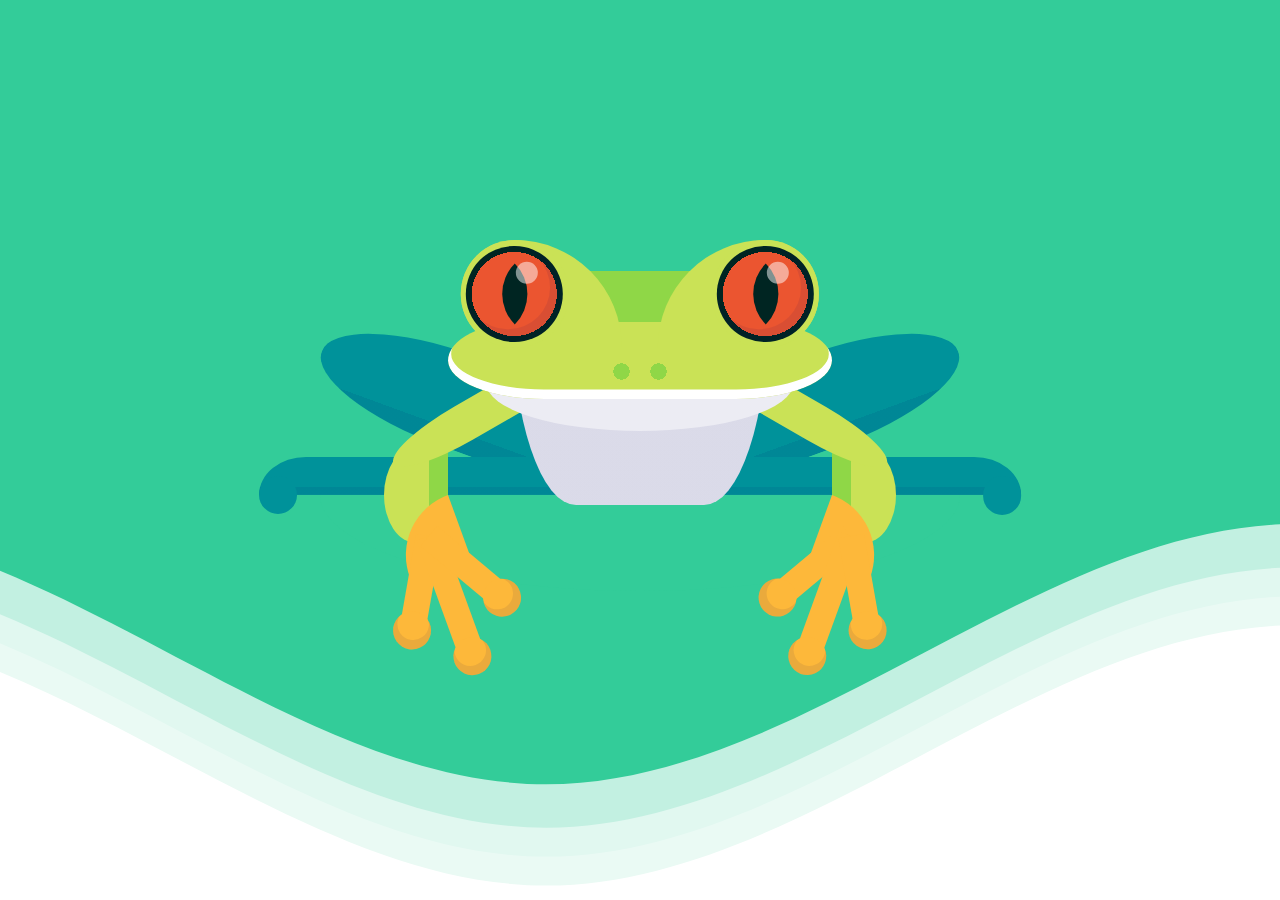
<file: frog.html>
<head>
  <script src="script.js"></script>
  <link rel="stylesheet" href="style.css" media="all" />
	<link
</head>
<body>
  <audio src="Frogs In The Forest-SoundBible.com-286747766.mp3" id="my_audio" loop="loop"></audio>
<div class="container"> 
  <div class="frog">
    <div class="body"></div>
    <div class="arm left">
      <div class="hand">
        <div class="finger"></div>
        <div class="finger"></div>
        <div class="finger"></div>
      </div>
    </div>
    <div class="arm right">
      <div class="hand">
        <div class="finger"></div>
        <div class="finger"></div>
        <div class="finger"></div>
      </div>
    </div>    
    <div class="leg left">
      <div class="foot"></div>
    </div>
    <div class="leg right">
      <div class="foot"></div>
    </div>
    <div class="head">
      <div class="eyes">
        <div class="eye left">
          <div class="eyeball">
            <div class="pupil"></div>            
          </div>
          <div class="eyelid"></div>
        </div>   
        <div class="eye right">
          <div class="eyeball">
            <div class="pupil"></div>            
          </div>
          <div class="eyelid"></div>
        </div>           
      </div>
    </div>    
  </div>
  <div>
    <svg class="waves" xmlns="http://www.w3.org/2000/svg" xmlns:xlink="http://www.w3.org/1999/xlink"
    viewBox="0 24 150 28" preserveAspectRatio="none" shape-rendering="auto">
    <defs>
    <path id="gentle-wave" d="M-160 44c30 0 58-18 88-18s 58 18 88 18 58-18 88-18 58 18 88 18 v44h-352z" />
    </defs>
    <g class="parallax">
    <use xlink:href="#gentle-wave" x="48" y="0" fill="rgba(255,255,255,0.7" />
    <use xlink:href="#gentle-wave" x="48" y="3" fill="rgba(255,255,255,0.5)" />
    <use xlink:href="#gentle-wave" x="48" y="5" fill="rgba(255,255,255,0.3)" />
    <use xlink:href="#gentle-wave" x="48" y="7" fill="#fff" />
    </g>
    </svg>
    </div>
    <!--Waves end-->
</div>
</file>
<file: style.css>
:root {
    --scale-x: 1;
    --scale-y: 1;
    --pos-x: .5;
    --pos-y: .5;
    --pos-x-from-center: 0;
    --pos-y-from-center: 0;
    --body-rotation: calc(var(--pos-x-from-center) * 5deg);
    --color-bg: #33CC99;
    --color-skin-light: #cae256;
    --color-skin-medium: #8fd747;
    --color-skin-dark: #00929a;
    --color-skin-belly: #ffffff;
    --color-dark: #002522;
    --color-light: #ffffff;
    --color-feet: #fdb83a;
    --color-eyeball: #eb5530;
    --color-shadow: rgba(0, 0, 100, .075)
}

* {
    box-sizing: border-box
}

body {
    background: var(--color-bg);
    overflow: hidden
}

.frame {
    margin: auto;
  width: 100%;
  padding: 10px;
}

h1 {
    margin: 40px auto;
    font-size: 72px;
    font-family: 'ZCOOL KuaiLe', cursive;
    text-decoration: none;
    text-shadow: 1px 1px 0px rgb(37, 28, 28);
    font-weight: 400; 
    color: rgb(141, 216, 98);
    text-align: center;
}

h2 {
    margin: 40px auto;
    font-size: 40px;
    font-family: 'ZCOOL KuaiLe', cursive;
    text-decoration: none;
    text-shadow: 1px 1px 0px rgb(3, 0, 1);
    font-weight: 400; 
    color: rgb(141, 216, 98);
    text-align: center;
}


.button {
    margin: 40px auto;
    font-size: 72px;
    font-family: 'ZCOOL KuaiLe', cursive;
    text-decoration: none;
    text-shadow: 1px 1px 0px rgb(235, 144, 9);
    font-weight: 400; 
    color: rgb(141, 216, 98);
    border: 1px solid #ccc;
    border-radius: 25px;
    cursor: pointer;
    padding: 10px 40px 30px;
    position: relative;
    top: 50px;
    background: rgb(247, 246, 246);
    width: 300px;
    display: block;
    text-align: center;
  }
  /*hover button*/
  .center {
    position: absolute;
    top: 50%;
    left: 50%;
    transform: translate(-50%,-50%);
  }
  
  .box{
      color:#8fd747;
      background-color:#fff;
      padding:15px 25px ;
      font-weight:700;
      box-shadow:15px 15px 0px #8fd747;
      transition:all 0.5s
      
      
  }
  
  .box:hover{
      cursor:pointer;
      background-color:#8fd747;
      box-shadow:-15px -15px 0px #fff;
      color:#fff;
      transform: translate(10px,10px);
  }

.container {
    position: absolute;
    right: 0;
    bottom: 0;
    left: 0;
    height: 45vh;
    background: #33CC99
}

.frog {
    width: 50vw;
    min-width: 300px;
    position: absolute;
    left: 50%;
    bottom: 100%;
    transform: translateX(-50%);
    z-index: 1
}

.frog:before {
    content: "";
    display: block;
    width: 100%;
    padding-top: 30%
}

.frog:after {
    content: "";
    display: block;
    height: 50%;
    width: 100%;
    position: absolute;
    top: 100%;
    z-index: -3;
    background: var(--color-bg);
    border-bottom-right-radius: 50% 100%;
    border-bottom-left-radius: 50% 100%
}

.body {
    --body-rotation: calc(var(--pos-x-from-center) * 5deg);
    width: 40%;
    height: 100%;
    position: absolute;
    bottom: -5%;
    left: 50%;
    background: linear-gradient(var(--color-shadow), var(--color-shadow)), linear-gradient(var(--color-shadow), var(--color-shadow)), var(--color-skin-belly);
    transform: translateX(-50%) rotate(var(--body-rotation));
    border-bottom-left-radius: 50% 200%;
    border-bottom-right-radius: 50% 200%;
    -webkit-animation: infinite body-breathing 2000ms ease;
    animation: infinite body-breathing 2000ms ease
}

.leg {
    width: 15%;
    height: 150%;
    position: absolute;
    border-radius: 100% 100% 0 0;
    z-index: -1;
    bottom: 0;
    background: var(--color-skin-dark) linear-gradient(var(--leg-bg-direction), transparent, transparent 80%, var(--color-shadow) 80%)
}

.leg.left {
    --leg-bg-direction: to left;
    left: 40%;
    transform: rotate(calc(((var(--pos-x-from-center) * 15) - 70) * 1deg));
    transform-origin: bottom left
}

.leg.right {
    --leg-bg-direction: to right;
    right: 40%;
    transform: rotate(70deg);
    transform: rotate(calc(((var(--pos-x-from-center) * 15) + 70) * 1deg));
    transform-origin: bottom right
}

.foot {
    position: absolute;
    inset: var(--foot-inset);
    height: 110%;
    width: 40%
}

.foot:after {
    content: "";
    display: block;
    position: absolute;
    background: var(--color-skin-dark);
    width: 100%;
    padding-top: 100%;
    border-radius: 100%
}

.left .foot {
    --foot-rotation: rotate(calc(((var(--pos-x-from-center) * 15) + 20) * -1deg));
    --foot-translation: translateY(calc(var(--pos-x-from-center) * -2%));
    transform-origin: bottom left;
    border-top-right-radius: 100% 15%;
    background: var(--color-skin-dark) linear-gradient(to left, transparent, transparent 80%, var(--color-shadow) 80%);
    bottom: 0;
    transform: var(--foot-rotation) var(--foot-translation)
}

.left .foot:after {
    right: 50%
}

.right .foot {
    --foot-rotation: rotate(calc(((var(--pos-x-from-center) * 15) - 20) * -1deg));
    --foot-translation: translateY(calc(var(--pos-x-from-center) * 2%));
    transform-origin: bottom right;
    border-top-left-radius: 100% 15%;
    background: var(--color-skin-dark) linear-gradient(to right, transparent, transparent 80%, var(--color-shadow) 80%);
    bottom: 0;
    right: 0;
    transform: var(--foot-rotation) var(--foot-translation)
}

.right .foot:after {
    left: 50%
}

.arm {
    --elbow-rotation: 0;
    --offset: 10%;
    width: 10%;
    height: 50%;
    background: var(--color-skin-light);
    position: absolute;
    top: 75%;
    background: linear-gradient(var(--arm-gradient-direction), var(--color-skin-light), var(--color-skin-light) 70%, var(--color-skin-medium) 70%)
}

.arm:before {
    content: "";
    display: block;
    position: absolute;
    bottom: 100%;
    width: 60%;
    height: 170%;
    background: var(--color-skin-light);
    transform: rotate(45deg);
    transform: rotate(var(--elbow-rotation));
    border-radius: 25% 25% 100% 100%
}

.left.arm {
    --arm-rotation: calc(var(--pos-x-from-center) * -10deg);
    --arm-gradient-direction: to right;
    --elbow-rotation: calc((var(--pos-x-from-center) + 60) * 1deg);
    left: var(--offset);
    border-radius: 50% 0 0 50%;
    transform: rotate(var(--arm-rotation))
}

.left.arm:before {
    left: 0;
    transform-origin: bottom left
}

.right.arm {
    --arm-rotation: calc(var(--pos-x-from-center) * 10deg);
    --arm-gradient-direction: to left;
    --elbow-rotation: calc((var(--pos-x-from-center) + 60) * -1deg);
    right: var(--offset);
    border-radius: 0 50% 50% 0;
    transform: rotate(var(--arm-rotation))
}

.right.arm:before {
    right: 0;
    transform-origin: bottom right
}

.hand {
    width: 100%;
    padding-top: 100%;
    background: var(--color-feet);
    position: absolute;
    top: 50%;
    transform: var(--hand-rotation);
    z-index: -2
}

.left .hand {
    --hand-rotation: rotate(calc((var(--pos-x-from-center) + 10) * -2deg));
    right: 0;
    border-radius: 100% 0 0 0;
    transform-origin: top right
}

.right .hand {
    --hand-rotation: rotate(calc((var(--pos-x-from-center) - 10) * -2deg));
    left: 0;
    border-radius: 0 100% 0 0;
    transform-origin: top left
}

.finger {
    height: 200%;
    width: 40%;
    background: var(--color-feet);
    position: absolute;
    top: 50%;
    left: 50%;
    margin-left: -20%;
    transform-origin: top center
}

.finger:after {
    content: "";
    display: block;
    width: 150%;
    padding-top: 150%;
    background: var(--color-feet);
    position: absolute;
    top: 100%;
    left: 50%;
    border-radius: 100%;
    transform: translate(-50%, -50%);
    box-shadow: inset 0 -0.5vw 0 .25vw var(--color-shadow)
}

.finger:first-child {
    height: 150%;
    transform: rotate(30deg)
}

.finger:last-child {
    height: 150%;
    transform: rotate(-30deg)
}

.head {
    --head-translation: calc(var(--pos-y-from-center) * -10%);
    width: 40%;
    padding-top: 20%;
    color: var(--color-skin-light);
    background: var(--color-skin-medium);
    border-radius: 25% 25% 0 0;
    position: absolute;
    left: 50%;
    bottom: 50%;
    transform: translateX(-50%) translateY(var(--head-translation)) rotate(calc(var(--pos-x-from-center) * 10deg))
}

.head:before {
    content: "";
    display: block;
    width: 120%;
    height: 75%;
    background: linear-gradient(var(--color-shadow), var(--color-shadow)), var(--color-skin-belly);
    position: absolute;
    top: 50%;
    left: 50%;
    transform: translate(-50%, 0%);
    border-radius: 100% 100% 30% 30%;
    border-bottom-left-radius: 100% 100%;
    border-bottom-right-radius: 100% 100%;
    -webkit-animation: infinite lower-lip-breathing 2000ms ease-in-out;
    animation: infinite lower-lip-breathing 2000ms ease-in-out
}

.head:after {
    content: "";
    display: block;
    width: 150%;
    height: 60%;
    position: absolute;
    bottom: 0;
    left: 50%;
    transform: translateX(-50%);
    border-radius: 20%/50%;
    border-bottom-left-radius: 25% 50%;
    border-bottom-right-radius: 25% 50%;
    box-shadow: inset 0 -0.5vw 0 .25vw var(--color-skin-belly);
    background: no-repeat bottom 30% left 45%/6% 30% radial-gradient(var(--color-skin-medium), var(--color-skin-medium) 50%, transparent 50%), no-repeat bottom 30% right 45%/6% 30% radial-gradient(var(--color-skin-medium), var(--color-skin-medium) 50%, transparent 50%), var(--color-skin-light)
}

.eyes {
    width: 140%;
    position: absolute;
    left: 50%;
    bottom: 40%;
    transform: translateX(-50%);
    display: flex;
    justify-content: space-between;
    z-index: 1
}

.eye {
    width: 30%;
    border-radius: 100%;
    position: relative;
    z-index: 2
}

.eyelid {
    content: "";
    display: block;
    color: var(--color-skin-light);
    background: currentColor;
    position: absolute;
    top: 0;
    height: 100%;
    width: 100%;
    z-index: -1
}

.eyelid:before {
    content: "";
    display: block;
    position: absolute;
    width: 50%;
    top: 0;
    padding-top: 100%;
    background: currentColor
}

.left .eyelid {
    left: 50%;
    border-top-right-radius: 100%
}

.left .eyelid:before {
    right: 100%;
    border-top-left-radius: 100% 50%;
    border-bottom-left-radius: 100% 50%
}

.right .eyelid {
    right: 50%;
    border-top-left-radius: 100%
}

.right .eyelid:before {
    left: 100%;
    border-top-right-radius: 100% 50%;
    border-bottom-right-radius: 100% 50%
}

.eyeball {
    width: 100%;
    background: var(--color-skin-light);
    border-radius: 100%;
    position: relative;
    padding-top: 100%;
    overflow: hidden;
    z-index: 1;
    -webkit-animation: infinite blink 6000ms ease-out;
    animation: infinite blink 6000ms ease-out
}

.eyeball:before {
    content: "";
    display: block;
    position: absolute;
    top: 5%;
    right: 5%;
    bottom: 5%;
    left: 5%;
    border-radius: 100%;
    background: no-repeat radial-gradient(var(--color-eyeball), var(--color-eyeball) 62%, var(--color-dark) 62%);
    box-shadow: inset -0.5vw -0.5vw 0 .5vw var(--color-shadow);
    z-index: -1;
    overflow: hidden
}

.pupil {
    --pupil-pos-x: calc(clamp(20, calc(var(--pos-x) * 100), 80) * 1%);
    --pupil-pos-y: calc(clamp(40, calc(var(--pos-y) * 100), 60) * 1%);
    display: block;
    width: 40%;
    height: 40%;
    background: var(--color-dark);
    border-top-left-radius: 100%;
    border-bottom-right-radius: 100%;
    position: absolute;
    top: var(--pupil-pos-y);
    left: var(--pupil-pos-x);
    transform: translate(-50%, -50%) rotate(-45deg) scale(var(--scale-x));
    z-index: 1
}

.pupil:before {
    content: "";
    display: block;
    position: absolute;
    width: 50%;
    height: 50%;
    top: 10%;
    left: 80%;
    background: rgba(255, 255, 255, .5);
    border-radius: 100%
}

.waves {
    position:relative;
    width: 100%;
    height: 100%;
    margin-bottom:-7px; /*Fix for safari gap*/
    min-height:100px;
    
  }
  
  .content {
    position:relative;
    height:20vh;
    text-align:center;
    background-color: white;
  }
  
  
  /* Animation */
  
  .parallax > use {
    animation: move-forever 25s cubic-bezier(.55,.5,.45,.5)     infinite;
  }
  .parallax > use:nth-child(1) {
    animation-delay: -2s;
    animation-duration: 7s;
  }
  .parallax > use:nth-child(2) {
    animation-delay: -3s;
    animation-duration: 10s;
  }
  .parallax > use:nth-child(3) {
    animation-delay: -4s;
    animation-duration: 13s;
  }
  .parallax > use:nth-child(4) {
    animation-delay: -5s;
    animation-duration: 20s;
  }
  @keyframes move-forever {
    0% {
     transform: translate3d(-90px,0,0);
    }
    100% { 
      transform: translate3d(85px,0,0);
    }
  }
  /*Shrinking for mobile*/
  @media (max-width: 768px) {
    .waves {
      height:100%;
      min-height:40px;
    }
    .content {
      height: 200vh;
    }
    h1 {
      font-size:24px;
    }

    h2 {
        font-size:14px;
      }
    .button {
        margin: 40px auto;
        font-size: 20px;
        font-family: 'ZCOOL KuaiLe', cursive;
        text-decoration: none;
        text-shadow: 1px 1px 0px rgb(235, 144, 9);
        font-weight: 400; 
        color: rgb(141, 216, 98);
        border: 1px solid #ccc;
        border-radius: 25px;
        cursor: pointer;
        padding: 10px 40px 30px;
        position: relative;
        top: 50px;
        background: rgb(247, 246, 246);
        width: 300px;
        display: block;
        text-align: center;
      }

  }

@-webkit-keyframes blink {

    0%,
    94% {
        transform: rotateX(0)
    }

    98% {
        transform: rotateX(90deg)
    }
}

@keyframes blink {

    0%,
    94% {
        transform: rotateX(0)
    }

    98% {
        transform: rotateX(90deg)
    }
}

@-webkit-keyframes lower-lip-breathing {

    0%,
    100% {
        transform: translate(-50%, 0)
    }

    35%,
    65% {
        transform: translate(-50%, 5%)
    }
}

@keyframes lower-lip-breathing {

    0%,
    100% {
        transform: translate(-50%, 0)
    }

    35%,
    65% {
        transform: translate(-50%, 5%)
    }
}

@-webkit-keyframes body-breathing {

    0%,
    100% {
        transform: translate(-50%, 0) scale(1) rotate(var(--body-rotation))
    }

    35%,
    65% {
        transform: translate(-50%, 0%) scale(1.05, 1) rotate(var(--body-rotation))
    }
}

@keyframes body-breathing {

    0%,
    100% {
        transform: translate(-50%, 0) scale(1) rotate(var(--body-rotation))
    }

    35%,
    65% {
        transform: translate(-50%, 0%) scale(1.05, 1) rotate(var(--body-rotation))
    }
}

@media(pointer: coarse) {

    .pupil,
    .leg,
    .foot,
    .arm,
    .arm:before,
    .hand,
    .body,
    .head {
        transition: all 500ms ease
    }
}
</file>
